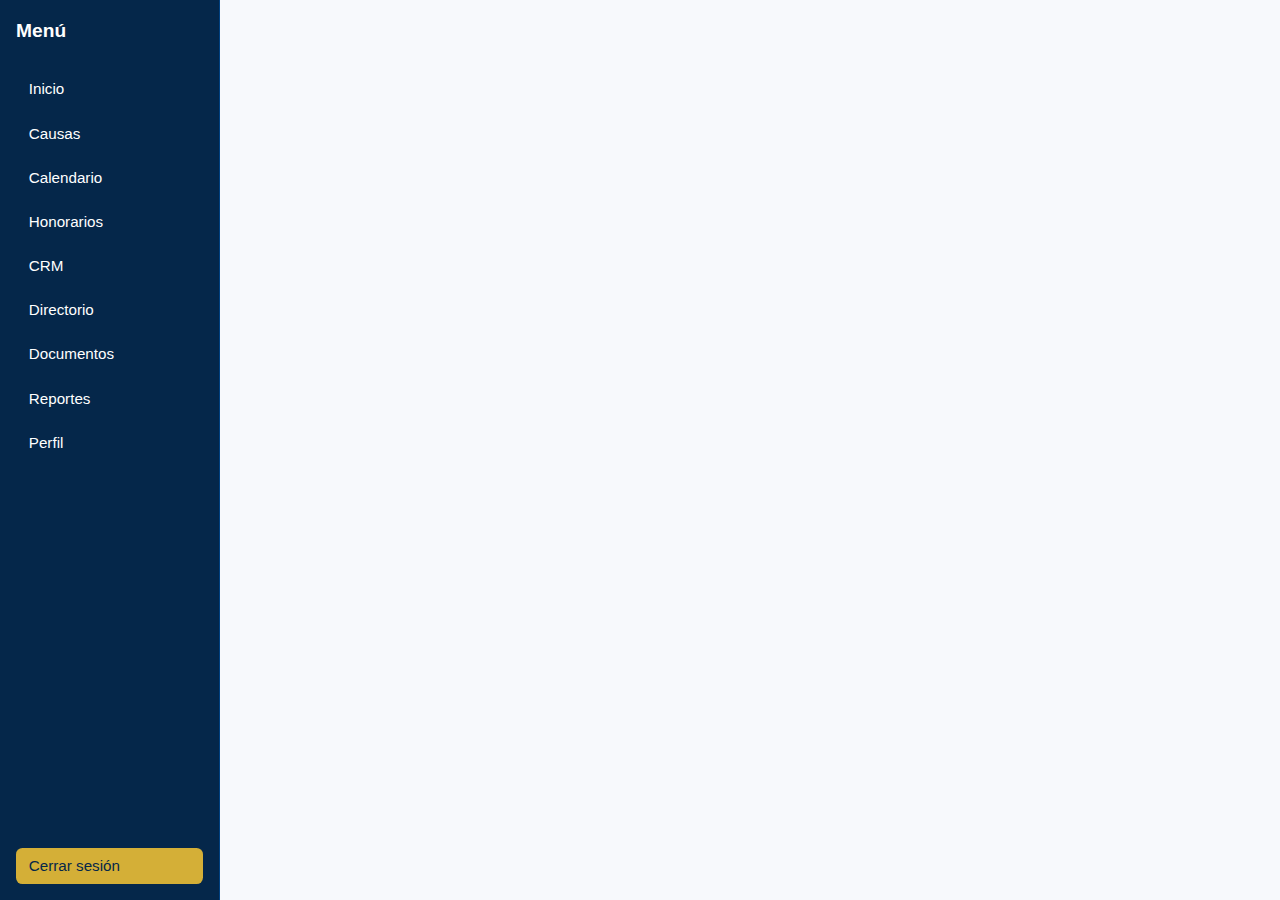
<file: dashboard.html>
<!DOCTYPE html>
<html lang="es">
<head>
    <meta charset="UTF-8" />
    <meta name="viewport" content="width=device-width, initial-scale=1.0" />
    <title>Panel — Web GL CBC</title>
    <link rel="stylesheet" href="style.css" />
</head>
<body>
    <div class="dashboard">
        <!-- Barra lateral -->
        <aside class="sidebar">
            <h3>Menú</h3>
            <button id="nav-home" onclick="switchModule('home')">Inicio</button>
            <button id="nav-cases" onclick="switchModule('cases')">Causas</button>
            <button id="nav-calendar" onclick="switchModule('calendar')">Calendario</button>
            <button id="nav-billing" onclick="switchModule('billing')">Honorarios</button>
            <button id="nav-crm" onclick="switchModule('crm')">CRM</button>
            <button id="nav-directory" onclick="switchModule('directory')">Directorio</button>
            <button id="nav-documents" onclick="switchModule('documents')">Documentos</button>
            <button id="nav-clients" onclick="switchModule('clients')" style="display:none">Clientes</button>
            <button id="nav-reports" onclick="switchModule('reports')">Reportes</button>
            <button id="nav-profile" onclick="switchModule('profile')">Perfil</button>

            <!-- Elementos adicionales, visibles según rol -->
            <button id="nav-authorizations" onclick="switchModule('authorizations')" style="display:none">Autorizaciones</button>
            <button id="nav-bitacora" onclick="switchModule('bitacora')" style="display:none">Bitácora</button>
            <button id="nav-notifications" onclick="switchModule('notifications')" style="display:none">Notificaciones</button>
            <button id="nav-chat" onclick="switchModule('chat')" style="display:none">Chat</button>
            <button id="nav-officeBooking" onclick="switchModule('officeBooking')" style="display:none">Agendar oficina</button>
            <button id="nav-meetings" onclick="switchModule('meetings')" style="display:none">Reuniones</button>
            <button id="nav-financials" onclick="switchModule('financials')" style="display:none">Finanzas</button>
            <button id="nav-accountRequests" onclick="switchModule('accountRequests')" style="display:none">Solicitudes cuentas</button>
            <button id="nav-userManagement" onclick="switchModule('userManagement')" style="display:none">Usuarios</button>
            <button id="nav-settings" onclick="switchModule('settings')" style="display:none">Configuraciones</button>

            <!-- Nueva sección de ingresos personales -->
            <button id="nav-earnings" onclick="switchModule('earnings')" style="display:none">Mis ingresos</button>

            <!-- Botón de cerrar sesión al final de la barra lateral -->
            <button id="nav-logout" onclick="logout()" class="logout-btn">Cerrar sesión</button>
        </aside>
        <!-- Contenido principal -->
        <main class="main-content">
            <!-- Módulo de resumen (vista para abogados) -->
            <section id="home" class="module">
                <h2>Resumen operativo</h2>
                <div class="cards-row">
                    <div class="card">
                        <h3>Total causas</h3>
                        <p id="sumCases">0</p>
                    </div>
                    <div class="card">
                        <h3>Tareas críticas (≤3d / vencidas)</h3>
                        <p id="sumCriticalTasks">0</p>
                    </div>
                    <div class="card">
                        <h3>Próximas a expirar (≤7d)</h3>
                        <p id="sumNearExpTasks">0</p>
                    </div>
                </div>
                <h3>Causas sin movimientos (&gt;7 días)</h3>
                <div id="staleCases"></div>
                <h3>Causas no revisadas (&gt;2 días)</h3>
                <div id="notReviewedCases"></div>
                <h3>Recordatorios</h3>
                <div id="reminders"></div>
                <h3>Tareas críticas</h3>
                <div id="criticalTasks"></div>
                <h3>Tareas próximas a expirar</h3>
                <div id="nearExpiryTasks"></div>
            </section>

            <!-- Módulo de resumen para clientes -->
            <section id="clientHome" class="module" style="display:none">
                <h2>Mi Portal</h2>
                <div class="cards-row">
                    <div class="card">
                        <h3>Mis causas</h3>
                        <p id="cliCasesCount">0</p>
                    </div>
                    <div class="card">
                        <h3>Próximos pasos</h3>
                        <p id="cliNextSteps">0</p>
                    </div>
                    <div class="card">
                        <h3>Documentos visibles</h3>
                        <p id="cliDocsCount">0</p>
                    </div>
                </div>
                <h3>Mis causas</h3>
                <div id="cliCases"></div>
                <h3>Próximos pasos</h3>
                <div id="cliNextTasks"></div>
                <h3>Escritos / Resoluciones</h3>
                <div id="cliResolutions"></div>
                <h3>Documentos visibles</h3>
                <div id="cliDocuments"></div>
            </section>
            <!-- Módulo de causas -->
            <section id="cases" class="module">
                <h2>Mis causas</h2>
                <!-- Botón para mostrar formulario de nueva causa -->
                <!-- Se agrega onclick para asegurar que se ejecute el toggle, además del listener en JS -->
                <button id="showAddCaseBtn" class="btn btn-primary" style="margin-bottom:1rem;" onclick="toggleAddCaseForm()">Agregar causa</button>
                <div id="casesList">
                    <!-- Lista de causas -->
                </div>
                <div id="addCaseContainer" style="display:none; margin-top:1rem;">
                    <h3>Agregar nueva causa</h3>
                    <form id="addCaseForm">
                        <div class="form-group">
                            <label for="caseName">Nombre de la causa</label>
                            <input type="text" id="caseName" required />
                        </div>
                        <div class="form-group">
                            <label for="caseClient">Cliente</label>
                            <select id="caseClient" required></select>
                        </div>
                        <div class="form-group">
                            <label for="caseNumber">Número de expediente</label>
                            <input type="text" id="caseNumber" />
                        </div>
                        <div class="form-group">
                            <label for="caseCategory">Categoría</label>
                            <select id="caseCategory">
                            <option value="civil">Civil</option>
                            <option value="penal">Penal</option>
                            <option value="laboral">Laboral</option>
                            <option value="otro">Otro</option>
                        </select>
                    </div>
                    <div class="form-group">
                        <label for="caseState">Estado</label>
                        <select id="caseState">
                            <option value="iniciado">Iniciado</option>
                            <option value="en_proceso">En proceso</option>
                            <option value="finalizado">Finalizado</option>
                        </select>
                    </div>
                    <div class="form-group">
                        <label for="caseTags">Etiquetas</label>
                        <input type="text" id="caseTags" placeholder="Separadas por coma" />
                    </div>
                    <div class="form-group">
                        <label for="caseDescription">Descripción</label>
                        <textarea id="caseDescription" rows="3" required></textarea>
                    </div>
                    <button type="submit" class="btn btn-primary">Crear causa</button>
                    </form>
                </div> <!-- cierre addCaseContainer -->
            </section>
            <!-- Detalles de una causa específica -->
            <section id="caseDetails" class="module">
                <button class="btn" onclick="backToCases()">&larr; Volver a causas</button>
                <h2 id="caseTitle">Detalles de la causa</h2>
                <!-- Información adicional de la causa -->
                <p id="caseDescriptionText"></p>
                <div id="caseInfo"></div>
                <h3>Tareas</h3>
                <div id="tasksList"></div>
                <form id="addTaskForm">
                    <div class="form-group">
                        <label for="taskName">Nombre de la tarea</label>
                        <input type="text" id="taskName" required />
                    </div>
                    <div class="form-group">
                        <label for="taskDue">Fecha de vencimiento</label>
                        <input type="date" id="taskDue" required />
                    </div>
                    <div class="form-group">
                        <label for="taskAssignee">Asignado a</label>
                        <select id="taskAssignee" required></select>
                    </div>
                    <div class="form-group">
                        <label><input type="checkbox" id="taskVisible" /> Visible para cliente</label>
                    </div>
                    <button type="submit" class="btn btn-primary">Agregar tarea</button>
                </form>
                <h3>Documentos</h3>
                <button id="showAddDocumentBtn" class="btn btn-primary" style="margin-bottom:0.5rem;" onclick="toggleAddDocumentForm()">Agregar documento</button>
                <div id="documentsList"></div>
                <div id="addDocumentContainer" style="display:none; margin-top:1rem;">
                    <form id="addDocumentForm">
                        <div class="form-group">
                            <label for="docTitle">Título del documento</label>
                            <input type="text" id="docTitle" required />
                        </div>
                        <div class="form-group">
                            <label for="docDescription">Descripción</label>
                            <input type="text" id="docDescription" required />
                        </div>
                        <div class="form-group">
                            <label for="docFile">Archivo</label>
                            <input type="file" id="docFile" />
                        </div>
                        <div class="form-group">
                            <label><input type="checkbox" id="docVisible" /> Visible para cliente</label>
                        </div>
                        <button type="submit" class="btn btn-primary">Guardar documento</button>
                    </form>
                </div>

                <!-- Sección de actuaciones -->
                <h3>Actuaciones</h3>
                <!-- Botón para mostrar formulario de nueva actuación -->
                <button id="showAddActBtn" class="btn btn-primary" style="margin-bottom:0.5rem;">Agregar actuación</button>
                <div id="actsList"></div>
                <div id="addActContainer" style="display:none; margin-top:1rem;">
                    <form id="addActForm">
                        <div class="form-group">
                            <label for="actTitle">Título</label>
                            <input type="text" id="actTitle" required />
                        </div>
                        <div class="form-group">
                            <label for="actDate">Fecha</label>
                            <input type="date" id="actDate" required />
                        </div>
                        <div class="form-group">
                            <label for="actDesc">Descripción</label>
                            <textarea id="actDesc" rows="2"></textarea>
                        </div>
                        <div class="form-group">
                            <label for="actFile">Archivo</label>
                            <input type="file" id="actFile" />
                        </div>
                        <div class="form-group">
                            <label><input type="checkbox" id="actVisible" /> Visible para cliente</label>
                        </div>
                        <button type="submit" class="btn btn-primary">Guardar actuación</button>
                    </form>
                </div>

                <!-- Sección de vinculaciones -->
                <h3>Vinculaciones</h3>
                <button id="showAddLinkBtn" class="btn btn-primary" style="margin-bottom:0.5rem;">Agregar vinculación</button>
                <div id="linkedContactsList"></div>
                <div id="addLinkContainer" style="display:none; margin-top:1rem;">
                    <form id="addLinkForm">
                        <div class="form-group">
                            <label for="linkContact">Contacto</label>
                            <select id="linkContact"></select>
                        </div>
                        <button type="submit" class="btn btn-primary">Agregar contacto</button>
                    </form>
                </div>

                <!-- Sección de alertas -->
                <h3>Alertas</h3>
                <button id="showAddAlertBtn" class="btn btn-primary" style="margin-bottom:0.5rem;">Agregar alerta</button>
                <div id="alertsList"></div>
                <div id="addAlertContainer" style="display:none; margin-top:1rem;">
                    <form id="addAlertForm">
                        <div class="form-group">
                            <label for="alertTitle">Título</label>
                            <input type="text" id="alertTitle" required />
                        </div>
                        <div class="form-group">
                            <label for="alertDate">Fecha y hora</label>
                            <input type="datetime-local" id="alertDate" required />
                        </div>
                        <div class="form-group">
                            <label for="alertDesc">Descripción</label>
                            <textarea id="alertDesc" rows="2"></textarea>
                        </div>
                        <div class="form-group">
                            <label><input type="checkbox" id="alertVisible" /> Visible para cliente</label>
                        </div>
                        <button type="submit" class="btn btn-primary">Guardar alerta</button>
                    </form>
                </div>

                <!-- Sección de resoluciones judiciales -->
                <h3>Resoluciones judiciales</h3>
                <form id="addResolutionForm">
                    <div class="form-group">
                        <label for="resTitle">Título</label>
                        <input type="text" id="resTitle" required />
                    </div>
                    <div class="form-group">
                        <label for="resDate">Fecha</label>
                        <input type="date" id="resDate" />
                    </div>
                    <div class="form-group">
                        <label for="resFile">Archivo</label>
                        <input type="file" id="resFile" />
                    </div>
                    <div class="form-group">
                        <label for="resDesc">Descripción</label>
                        <textarea id="resDesc" rows="2"></textarea>
                    </div>
                    <div class="form-group">
                        <label><input type="checkbox" id="resVisible" /> Visible para cliente</label>
                    </div>
                    <button type="submit" class="btn btn-primary">Agregar resolución</button>
                </form>
                <table class="table">
                    <thead>
                        <tr><th>Título</th><th>Fecha</th><th>Visible cliente</th><th>Archivo</th></tr>
                    </thead>
                    <tbody id="resolutionsBody"></tbody>
                </table>
                <button class="btn secondary" onclick="markReviewedFromCase()">Marcar revisada (¿hubo novedad?)</button>

                <!-- Sección de honorarios -->
                <h3>Honorarios</h3>
                <div id="honorariosList"></div>
                <form id="addHonorarioForm">
                    <div class="form-group">
                        <label for="honDetail">Detalle</label>
                        <input type="text" id="honDetail" required />
                    </div>
                    <div class="form-group">
                        <label for="honDate">Fecha</label>
                        <input type="date" id="honDate" />
                    </div>
                    <div class="form-group">
                        <label for="honAmount">Monto</label>
                        <input type="number" id="honAmount" step="0.01" min="0" required />
                    </div>
                    <div class="form-group">
                        <label for="honCurrency">Moneda</label>
                        <select id="honCurrency">
                            <option value="CLP">CLP</option>
                            <option value="UF">UF</option>
                        </select>
                    </div>
                    <div class="form-group">
                        <label><input type="checkbox" id="honIncludeIVA" /> Incluir IVA (19%)</label>
                    </div>
                    <button type="submit" class="btn btn-primary">Agregar honorario</button>
                </form>

                <h3>Horas y gastos</h3>
                <div id="timeEntriesList"></div>
                <div id="expensesList"></div>
                <form id="addTimeEntryForm">
                    <div class="form-group">
                        <label for="timeHours">Horas</label>
                        <input type="number" id="timeHours" step="0.1" min="0" required />
                    </div>
                    <div class="form-group">
                        <label for="timeDesc">Descripción</label>
                        <input type="text" id="timeDesc" required />
                    </div>
                    <button type="submit" class="btn btn-primary">Agregar tiempo</button>
                </form>
                <form id="addExpenseForm">
                    <div class="form-group">
                        <label for="expenseAmount">Monto</label>
                        <input type="number" id="expenseAmount" step="0.1" min="0" required />
                    </div>
                    <div class="form-group">
                        <label for="expenseCurrency">Moneda</label>
                        <select id="expenseCurrency">
                            <option value="CLP">CLP</option>
                            <option value="UF">UF</option>
                        </select>
                    </div>
                    <div class="form-group">
                        <label for="expenseDesc">Descripción</label>
                        <input type="text" id="expenseDesc" required />
                    </div>
                    <button type="submit" class="btn btn-primary">Agregar gasto</button>
                </form>

                <!-- Participantes de la causa -->
                <h3>Participantes y distribución de honorarios</h3>
                <div id="participantsList"></div>
                <form id="addParticipantForm" style="margin-top:1rem;">
                    <div class="form-group">
                        <label for="participantUser">Usuario</label>
                        <select id="participantUser"></select>
                    </div>
                    <div class="form-group">
                        <label for="participantShareType">Tipo de participación</label>
                        <select id="participantShareType">
                            <option value="percentage">Porcentaje</option>
                            <option value="fixed">Monto fijo</option>
                        </select>
                    </div>
                    <div class="form-group">
                        <label for="participantShareValue">Valor</label>
                        <input type="number" id="participantShareValue" step="0.1" min="0" required />
                    </div>
                    <div class="form-group" id="participantCurrencyGroup" style="display:none;">
                        <label for="participantCurrency">Moneda</label>
                        <select id="participantCurrency">
                            <option value="CLP">CLP</option>
                            <option value="UF">UF</option>
                        </select>
                    </div>
                    <button type="submit" class="btn btn-primary">Agregar participante</button>
                </form>

                <!-- Gestiones pagadas -->
                <h3>Gestiones pagadas</h3>
                <div id="gestionesList"></div>
                <form id="addGestionForm" style="margin-top:1rem;">
                    <div class="form-group">
                        <label for="gestionUser">Asignado a</label>
                        <select id="gestionUser"></select>
                    </div>
                    <div class="form-group">
                        <label for="gestionDesc">Descripción</label>
                        <input type="text" id="gestionDesc" required />
                    </div>
                    <div class="form-group">
                        <label for="gestionAmount">Monto</label>
                        <input type="number" id="gestionAmount" step="0.1" min="0" required />
                    </div>
                    <div class="form-group">
                        <label for="gestionCurrency">Moneda</label>
                        <select id="gestionCurrency">
                            <option value="CLP">CLP</option>
                            <option value="UF">UF</option>
                        </select>
                    </div>
                    <button type="submit" class="btn btn-primary">Agregar gestión</button>
                </form>

                <!-- Chat de la causa -->
                <h3>Chat de la causa</h3>
                <div id="caseChatMessages" style="border:1px solid var(--color-secondary); padding:0.5rem; max-height:300px; overflow-y:auto;"></div>
                <form id="caseChatForm" style="margin-top:0.5rem;">
                    <input type="text" id="caseChatInput" placeholder="Escribe un mensaje..." style="width:80%; padding:0.5rem;" />
                    <button type="submit" class="btn btn-primary" style="width:18%; margin-left:2%;">Enviar</button>
                </form>
            </section>
            <!-- Calendario / tareas próximas -->
            <section id="calendar" class="module">
                <h2>Calendario</h2>
                <!-- Botón para agregar un nuevo evento o recordatorio -->
                <button id="addEventBtn" class="btn btn-primary" style="margin-bottom:1rem;" onclick="toggleAddEventForm()">Agregar evento</button>
                <!-- Formulario de evento oculto -->
                <div id="addEventContainer" style="display:none; margin-bottom:1rem;">
                    <h3>Nuevo evento</h3>
                    <form id="addEventForm">
                        <div class="form-group">
                            <label for="eventTitle">Título</label>
                            <input type="text" id="eventTitle" required />
                        </div>
                        <div class="form-group">
                            <label for="eventStart">Inicio</label>
                            <input type="datetime-local" id="eventStart" required />
                        </div>
                        <div class="form-group">
                            <label for="eventEnd">Fin</label>
                            <input type="datetime-local" id="eventEnd" required />
                        </div>
                        <div class="form-group">
                            <label for="eventCase">Causa (opcional)</label>
                            <select id="eventCase">
                                <option value="">Sin causa</option>
                            </select>
                        </div>
                        <div class="form-group">
                            <label for="eventVisibility">Visibilidad</label>
                            <select id="eventVisibility">
                                <option value="public">Todos los socios</option>
                                <option value="private">Privado</option>
                                <option value="custom">Personalizado</option>
                            </select>
                        </div>
                        <div class="form-group" id="eventParticipantsContainer" style="display:none;">
                            <label for="eventParticipants">Selecciona participantes</label>
                            <select id="eventParticipants" multiple></select>
                        </div>
                        <button type="submit" class="btn btn-primary">Guardar evento</button>
                    </form>
                </div>
                <!-- Vista mensual del calendario -->
                <div id="calendarMonth" class="calendar-month"></div>
                <!-- Lista de tareas para esta semana -->
                <h3>Tareas de la semana</h3>
                <div id="calendarWeekTasks"></div>
                <!-- Lista de tareas próximas -->
                <h3>Próximas tareas</h3>
                <div id="calendarUpcomingTasks"></div>
            </section>
            <!-- Facturación y honorarios -->
            <section id="billing" class="module">
                <h2 id="billingHeading">Honorarios y Facturación</h2>
                <div id="billingSummary"></div>
            </section>
            <!-- CRM -->
            <section id="crm" class="module">
                <h2>Clientes</h2>
                <div id="clientsList"></div>
            </section>
            <!-- Perfil -->
            <section id="profile" class="module">
                <h2>Mi perfil</h2>
                <div id="profileInfo"></div>
                <h3>Actualizar datos</h3>
                <form id="editProfileForm">
                    <div class="form-group">
                        <label for="profileEmail">Correo</label>
                        <input type="email" id="profileEmail" />
                    </div>
                    <div class="form-group">
                        <label for="profilePhone">Teléfono</label>
                        <input type="text" id="profilePhone" />
                    </div>
                    <div class="form-group">
                        <label for="profileAddress">Dirección</label>
                        <input type="text" id="profileAddress" />
                    </div>
                    <div class="form-group">
                        <label for="profilePhoto">Foto</label>
                        <input type="file" id="profilePhoto" accept="image/*" />
                    </div>
                    <button type="submit" class="btn btn-primary">Guardar cambios</button>
                </form>
                <h3>Actualizar contraseña</h3>
                <form id="changePasswordForm">
                    <div class="form-group">
                        <label for="currentPassword">Contraseña actual</label>
                        <input type="password" id="currentPassword" required />
                    </div>
                    <div class="form-group">
                        <label for="newPassword">Nueva contraseña</label>
                        <input type="password" id="newPassword" required />
                    </div>
                    <button type="submit" class="btn btn-primary">Actualizar</button>
                </form>
            </section>

            <!-- Directorio -->
            <section id="directory" class="module">
                <h2>Directorio</h2>
                <!-- Botón para mostrar el formulario de nuevo contacto -->
                <button id="showAddDirectoryBtn" class="btn btn-primary" style="margin-bottom:1rem;" onclick="toggleAddDirectoryForm()">Agregar contacto</button>
                <!-- Lista de contactos existentes -->
                <div id="directoryList"></div>
                <!-- Detalles del contacto seleccionado -->
                <div id="directoryDetail" style="display:none;"></div>
                <!-- Contenedor del formulario para agregar/modificar contacto -->
                <div id="addDirectoryContainer" style="display:none; margin-top:1rem;">
                    <h3 id="directoryFormTitle">Nuevo contacto</h3>
                    <form id="addDirectoryForm">
                        <input type="hidden" id="dirId" />
                        <div class="form-group">
                            <label for="dirType">Tipo</label>
                            <select id="dirType">
                                <option value="person">Persona</option>
                                <option value="organization">Organización</option>
                            </select>
                        </div>
                        <div class="form-group">
                            <label for="dirName">Nombre</label>
                            <input type="text" id="dirName" required />
                        </div>
                        <div class="form-group">
                            <label for="dirSurname">Apellido</label>
                            <input type="text" id="dirSurname" />
                        </div>
                        <div class="form-group">
                            <label for="dirState">Estado</label>
                            <input type="text" id="dirState" />
                        </div>
                        <div class="form-group">
                            <label for="dirAddress">Dirección</label>
                            <input type="text" id="dirAddress" />
                        </div>
                        <div class="form-group">
                            <label for="dirPhone">Teléfono</label>
                            <input type="text" id="dirPhone" />
                        </div>
                        <div class="form-group">
                            <label for="dirRoute">Ruta</label>
                            <input type="text" id="dirRoute" />
                        </div>
                        <div class="form-group">
                            <label for="dirTags">Etiquetas</label>
                            <input type="text" id="dirTags" placeholder="Separadas por coma" />
                        </div>
                        <button type="submit" class="btn btn-primary">Guardar contacto</button>
                    </form>
                </div>
            </section>

            <!-- Clientes -->
            <section id="clients" class="module">
                <h2>Clientes</h2>
                <!-- Botón para mostrar formulario de nuevo cliente -->
                <button id="showAddClientBtn" class="btn btn-primary" style="margin-bottom:1rem;" onclick="toggleAddClientForm()">Agregar cliente</button>
                <!-- Lista de clientes -->
                <div id="clientList"></div>
                <!-- Formulario de nuevo cliente oculto -->
                <div id="addClientContainer" style="display:none; margin-top:1rem;">
                    <h3 id="clientFormTitle">Nuevo cliente</h3>
                    <form id="addClientForm">
                        <div class="form-group">
                            <label for="clientName">Nombre</label>
                            <input type="text" id="clientName" required />
                        </div>
                        <div class="form-group">
                            <label for="clientEmail">Email</label>
                            <input type="email" id="clientEmail" required />
                        </div>
                        <div class="form-group">
                            <label for="clientPhone">Teléfono</label>
                            <input type="text" id="clientPhone" />
                        </div>
                        <div class="form-group">
                            <label for="clientAddress">Dirección</label>
                            <input type="text" id="clientAddress" />
                        </div>
                        <button type="submit" class="btn btn-primary">Guardar cliente</button>
                    </form>
                </div>
            </section>

            <!-- Documentos -->
            <section id="documents" class="module">
                <h2>Documentos</h2>
                <div id="globalDocumentsList"></div>
                <!-- Botón para mostrar el formulario de carga -->
                <button id="showAddGlobalDocBtn" class="btn btn-primary" style="margin-top:1rem;" onclick="toggleAddGlobalDocForm()">Subir documento</button>
                <!-- Contenedor del formulario de documento -->
                <div id="addGlobalDocContainer" style="display:none; margin-top:1rem;">
                    <h3>Nuevo documento</h3>
                    <form id="addGlobalDocumentForm">
                        <div class="form-group">
                            <label for="globalDocTitle">Título</label>
                            <input type="text" id="globalDocTitle" required />
                        </div>
                        <div class="form-group">
                            <label for="globalDocDescription">Descripción</label>
                            <input type="text" id="globalDocDescription" required />
                        </div>
                        <div class="form-group">
                            <label for="globalDocCase">Expediente</label>
                            <select id="globalDocCase"></select>
                        </div>
                        <div class="form-group">
                            <label for="globalDocContact">Asociar a persona</label>
                            <select id="globalDocContact"></select>
                        </div>
                        <div class="form-group">
                            <label for="globalDocFile">Archivo</label>
                            <input type="file" id="globalDocFile" />
                        </div>
                        <button type="submit" class="btn btn-primary">Subir documento</button>
                    </form>
                </div>
            </section>

            <!-- Reportes -->
            <section id="reports" class="module">
                <h2>Estadísticas y Reportes</h2>
                <div id="reportContent"></div>
            </section>

            <!-- Autorizaciones -->
            <section id="authorizations" class="module">
                <h2>Autorizaciones pendientes</h2>
                <div id="authList"></div>
            </section>

            <!-- Bitácora -->
            <section id="bitacora" class="module">
                <h2>Bitácora de casos</h2>
                <div id="bitacoraCases"></div>
                <div id="bitacoraEntries"></div>
            </section>

            <!-- Agendamiento de oficinas -->
            <section id="officeBooking" class="module">
                <h2>Agendamiento de oficinas</h2>
                <div id="officeList"></div>
                <div id="officeSchedule" style="margin-top:1rem;"></div>
                <!-- Botón para mostrar el formulario de reserva -->
                <button id="showBookingFormBtn" class="btn btn-primary" style="margin-top:1rem;">Agregar reserva</button>
                <!-- Formulario de reserva oculto por defecto -->
                <div id="bookingFormContainer" style="display:none; margin-top:1rem;">
                    <h3>Reservar oficina</h3>
                    <form id="bookOfficeForm">
                        <div class="form-group">
                            <label for="bookingOffice">Oficina</label>
                            <select id="bookingOffice"></select>
                        </div>
                        <div class="form-group">
                            <label for="bookingDate">Fecha</label>
                            <input type="date" id="bookingDate" required />
                        </div>
                        <div class="form-group">
                            <label for="bookingStart">Hora inicio</label>
                            <input type="time" id="bookingStart" required />
                        </div>
                        <div class="form-group">
                            <label for="bookingEnd">Hora fin</label>
                            <input type="time" id="bookingEnd" required />
                        </div>
                        <div class="form-group">
                            <label for="bookingReason">Motivo</label>
                            <input type="text" id="bookingReason" required />
                        </div>
                        <div class="form-group">
                            <label for="bookingVisibility">Visibilidad</label>
                            <select id="bookingVisibility">
                                <option value="public">Todos los socios</option>
                                <option value="private">Privado</option>
                                <option value="custom">Personalizado</option>
                            </select>
                        </div>
                        <div class="form-group" id="bookingParticipantsContainer" style="display:none;">
                            <label for="bookingParticipants">Selecciona participantes</label>
                            <select id="bookingParticipants" multiple></select>
                        </div>
                        <button type="submit" class="btn btn-primary">Reservar</button>
                    </form>
                </div>
            </section>

            <!-- Reuniones -->
            <section id="meetings" class="module">
                <h2>Reuniones</h2>
                <div id="meetingsList"></div>
                <div id="meetingRequestsList"></div>
                <hr />
                <h3 id="meetingFormTitle">Programar reunión</h3>
                <form id="meetingForm">
                    <div class="form-group">
                        <label for="meetingType">Tipo de reunión</label>
                        <select id="meetingType">
                            <!-- Se cambió la primera opción para indicar claramente que no está asociada a ninguna causa -->
                            <option value="general">Sin causa (abierta)</option>
                            <option value="grupo">Grupo interno</option>
                            <option value="case">Asociada a causa</option>
                        </select>
                    </div>
                    <div class="form-group" id="meetingCaseGroup" style="display:none;">
                        <label for="meetingCase">Causa</label>
                        <select id="meetingCase"></select>
                    </div>
                    <div class="form-group">
                        <label for="meetingTitle">Título</label>
                        <input type="text" id="meetingTitle" required />
                    </div>
                    <div class="form-group">
                        <label for="meetingDescription">Descripción</label>
                        <textarea id="meetingDescription" rows="2"></textarea>
                    </div>
                    <div class="form-group">
                        <label for="meetingDate">Fecha</label>
                        <input type="date" id="meetingDate" required />
                    </div>
                    <div class="form-group">
                        <label for="meetingTime">Hora</label>
                        <input type="time" id="meetingTime" required />
                    </div>
                    <div class="form-group">
                        <label for="meetingParticipants">Invitados</label>
                        <select id="meetingParticipants" multiple></select>
                    </div>
                    <button type="submit" class="btn btn-primary">Guardar reunión</button>
                </form>
            </section>

            <!-- Finanzas -->
            <section id="financials" class="module">
                <h2>Finanzas</h2>
                <div id="financeSummary"></div>
                <h3>Ingresos y gastos de la sociedad</h3>
                <div id="financialRecordsTable"></div>
                <hr />
                <h3>Registrar ingreso</h3>
                <form id="incomeForm">
                    <div class="form-group">
                        <label for="incomeAmount">Monto</label>
                        <input type="number" id="incomeAmount" step="0.01" min="0" required />
                    </div>
                    <div class="form-group">
                        <label for="incomeDesc">Descripción</label>
                        <input type="text" id="incomeDesc" required />
                    </div>
                    <button type="submit" class="btn btn-primary">Agregar ingreso</button>
                </form>
                <h3>Registrar gasto</h3>
                <form id="societyExpenseForm">
                    <div class="form-group">
                        <label for="societyExpenseAmount">Monto</label>
                        <input type="number" id="societyExpenseAmount" step="0.01" min="0" required />
                    </div>
                    <div class="form-group">
                        <label for="societyExpenseDesc">Descripción</label>
                        <input type="text" id="societyExpenseDesc" required />
                    </div>
                    <button type="submit" class="btn btn-primary">Agregar gasto</button>
                </form>
            </section>

            <!-- Solicitudes de cuentas (Admin) -->
            <section id="accountRequests" class="module">
                <h2>Solicitudes de creación de cuentas</h2>
                <div id="accountRequestsList"></div>
            </section>

            <!-- Gestión de usuarios (Admin) -->
            <section id="userManagement" class="module">
                <h2>Gestión de usuarios</h2>
                <div id="userList"></div>
            </section>

            <!-- Configuraciones (Admin) -->
            <section id="settings" class="module">
                <h2>Configuraciones</h2>
                <div id="settingsContent"></div>
            </section>

            <!-- Mis ingresos (para roles no clientes) -->
            <section id="earnings" class="module">
                <h2>Mis ingresos</h2>
                <div id="earningsContent"></div>
            </section>

            <!-- Notificaciones -->
            <section id="notifications" class="module">
                <h2>Notificaciones</h2>
                <div id="notificationsList"></div>
            </section>

            <!-- Chat entre socios -->
            <section id="chat" class="module">
                <h2>Chat</h2>
                <div class="chat-container">
                    <div class="chat-users" id="chatUsers">
                        <!-- Lista de socios para chatear -->
                    </div>
                    <div class="chat-conversation">
                        <div id="chatMessages"></div>
                        <form id="partnerChatForm" style="margin-top:1rem;">
                            <input type="text" id="partnerChatInput" placeholder="Escribe un mensaje..." style="width:80%; padding:0.5rem;" />
                            <button type="submit" class="btn btn-primary" style="width:18%; margin-left:2%;">Enviar</button>
                        </form>
                    </div>
                </div>
            </section>
        </main>
    </div>
    <script src="app.js"></script>
    <script>
        // Requiere que el usuario esté autenticado
        requireAuth();
        // Inicializa el panel
        initDashboard();
    </script>
</body>
</html>
</file>
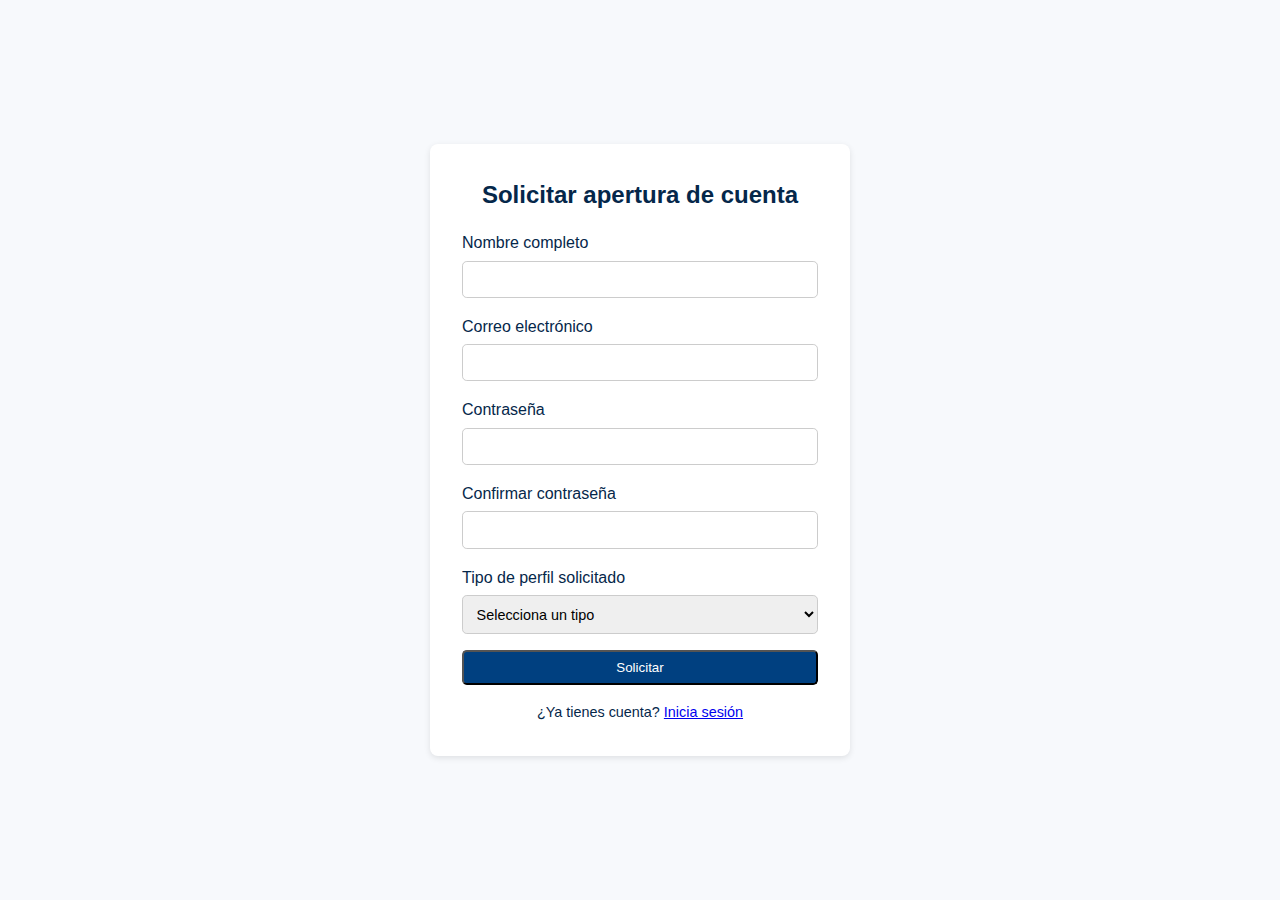
<file: register.html>
<!DOCTYPE html>
<html lang="es">
<head>
    <meta charset="UTF-8" />
    <meta name="viewport" content="width=device-width, initial-scale=1.0" />
    <title>Registro — Web GL CBC</title>
    <link rel="stylesheet" href="style.css" />
</head>
<body>
    <div class="auth-wrapper">
        <div class="auth-card">
            <h2>Solicitar apertura de cuenta</h2>
            <form id="registerForm">
                <label for="regName">Nombre completo</label>
                <input type="text" id="regName" required />
                <label for="regEmail">Correo electrónico</label>
                <input type="email" id="regEmail" required />
                <label for="regPassword">Contraseña</label>
                <input type="password" id="regPassword" required />
                <label for="regConfirm">Confirmar contraseña</label>
                <input type="password" id="regConfirm" required />
                <label for="regRole">Tipo de perfil solicitado</label>
                <select id="regRole" required>
                    <option value="">Selecciona un tipo</option>
                    <option value="socio_fundador">Socio fundador</option>
                    <option value="socio_mayorista">Socio mayorista</option>
                    <option value="socio">Socio</option>
                    <option value="asociado">Asociado</option>
                    <option value="abogado_asociado">Abogado asociado</option>
                    <option value="cliente">Cliente</option>
                </select>
                <button type="submit" class="btn btn-primary">Solicitar</button>
            </form>
            <p style="margin-top: 1rem; text-align: center; font-size: 0.9rem;">
                ¿Ya tienes cuenta? <a href="login.html">Inicia sesión</a>
            </p>
        </div>
    </div>
    <script src="app.js"></script>
    <script>
        document.getElementById('registerForm').addEventListener('submit', function (e) {
            e.preventDefault();
            requestAccount();
        });
    </script>
</body>
</html>
</file>
<file: style.css>
/*
 * Estilos generales para Web GL CBC
 * Este archivo define una paleta de colores, tipografía y estilos reutilizables
 */

/* Variables de colores */
:root {
    /* Paleta renovada para aspecto profesional y moderno */
    --color-primary: #004080; /* azul corporativo más claro */
    --color-secondary: #f7f9fc; /* gris muy claro para fondos suaves */
    --color-accent: #d4af37; /* dorado elegante más luminoso */
    --color-dark: #05274a; /* azul oscuro atenuado para contrastar sin ser muy pesado */
    --color-light: #ffffff;
    --color-muted: #7a8fa1; /* tonos gris-azulados para textos secundarios */
}

* {
    margin: 0;
    padding: 0;
    box-sizing: border-box;
    font-family: "Inter", Arial, sans-serif;
}

body {
    background-color: var(--color-light);
    color: var(--color-dark);
    line-height: 1.6;
}

/* Contenedor global */
.container {
    max-width: 1200px;
    margin: 0 auto;
    padding: 0 1rem;
}

/* Encabezado */
.header {
    background: var(--color-dark);
    padding: 1rem 0;
    color: var(--color-light);
    position: sticky;
    top: 0;
    z-index: 100;
}

.logo {
    font-size: 1.5rem;
    font-weight: 700;
    display: inline-block;
    margin-right: 1rem;
}

.nav {
    display: flex;
    align-items: center;
    gap: 1rem;
}

.nav a {
    color: var(--color-light);
    text-decoration: none;
    font-size: 0.9rem;
}

.nav a:hover {
    color: var(--color-accent);
}

.btn {
    display: inline-block;
    padding: 0.5rem 1rem;
    border-radius: 0.3rem;
    text-decoration: none;
    font-weight: 500;
    transition: background-color 0.3s ease;
}

.btn-primary {
    background: var(--color-primary);
    color: var(--color-light);
}

.btn-primary:hover {
    background: #1e39a0;
}

.btn-secondary {
    background: transparent;
    border: 1px solid var(--color-light);
    color: var(--color-light);
}

.btn-secondary:hover {
    background: var(--color-light);
    color: var(--color-dark);
}

/* Hero */
.hero {
    background: url('../24f476a6-368b-43e2-aada-54566bc6e52c.png') center/cover no-repeat;
    color: var(--color-light);
    padding: 6rem 0;
    text-align: center;
    position: relative;
}

.hero::before {
    content: "";
    position: absolute;
    top: 0;
    left: 0;
    width: 100%;
    height: 100%;
    background: rgba(0, 0, 0, 0.6);
    z-index: 0;
}

.hero .container {
    position: relative;
    z-index: 1;
}

.hero h2 {
    font-size: 2.5rem;
    margin-bottom: 1rem;
}

.hero p {
    font-size: 1.2rem;
    margin-bottom: 2rem;
}

.hero .actions a {
    margin: 0 0.5rem;
}

/* Features */
.features {
    background: var(--color-secondary);
    padding: 4rem 0;
}

.features h2 {
    text-align: center;
    margin-bottom: 2rem;
    font-size: 2rem;
}

.features-grid {
    display: grid;
    grid-template-columns: repeat(auto-fit, minmax(220px, 1fr));
    gap: 1.5rem;
}

.feature-card {
    background: var(--color-light);
    border-radius: 0.5rem;
    padding: 1.5rem;
    box-shadow: 0 2px 6px rgba(0, 0, 0, 0.1);
    text-align: center;
    transition: transform 0.2s;
}

.feature-card:hover {
    transform: translateY(-4px);
}

.feature-card .icon {
    font-size: 2rem;
    margin-bottom: 1rem;
}

.feature-card h3 {
    margin-bottom: 0.5rem;
    font-size: 1.2rem;
}

.feature-card p {
    font-size: 0.9rem;
    color: var(--color-muted);
}

/* Pricing */
.pricing {
    padding: 4rem 0;
}

.pricing h2 {
    text-align: center;
    margin-bottom: 2rem;
    font-size: 2rem;
}

.pricing-grid {
    display: grid;
    grid-template-columns: repeat(auto-fit, minmax(280px, 1fr));
    gap: 2rem;
}

.pricing-card {
    background: var(--color-light);
    border-radius: 0.5rem;
    padding: 2rem;
    box-shadow: 0 2px 6px rgba(0, 0, 0, 0.1);
    text-align: center;
    display: flex;
    flex-direction: column;
}

.pricing-card h3 {
    font-size: 1.4rem;
    margin-bottom: 0.5rem;
}

.pricing-card .price {
    font-size: 2rem;
    margin: 1rem 0;
    color: var(--color-primary);
}

.pricing-card ul {
    list-style: none;
    flex-grow: 1;
}

.pricing-card ul li {
    margin: 0.3rem 0;
}

.pricing-card .btn {
    margin-top: 1rem;
}

/* Contact */
.contact {
    background: var(--color-secondary);
    padding: 4rem 0;
}

.contact h2 {
    text-align: center;
    margin-bottom: 1rem;
    font-size: 2rem;
}

.contact p {
    text-align: center;
    margin-bottom: 2rem;
    color: var(--color-muted);
}

/* === Secciones del sitio público === */
.about,
.services,
.contact {
    padding: 3rem 0;
}

.about h2,
.services h2,
.contact h2 {
    margin-bottom: 1rem;
    font-size: 2rem;
    text-align: center;
}

.about p,
.contact p {
    font-size: 1rem;
    line-height: 1.5;
    max-width: 800px;
    margin: 0 auto;
    text-align: center;
}

.services-grid {
    display: grid;
    grid-template-columns: repeat(auto-fit, minmax(250px, 1fr));
    gap: 1.5rem;
    margin-top: 2rem;
}

.service-item {
    background: var(--color-light);
    border-radius: 0.5rem;
    padding: 1.5rem;
    box-shadow: 0 2px 6px rgba(0, 0, 0, 0.1);
    transition: transform 0.2s;
}

.service-item:hover {
    transform: translateY(-4px);
}

.service-item h3 {
    margin-bottom: 0.5rem;
    font-size: 1.2rem;
}

.service-item p {
    font-size: 0.9rem;
    color: var(--color-muted);
}

.footer {
    background: var(--color-dark);
    color: var(--color-light);
    padding: 1rem 0;
    text-align: center;
}

/* === Estilos para el chat en la intranet === */
.chat-container {
    display: flex;
    flex-direction: row;
    gap: 1rem;
}

.chat-users {
    width: 25%;
    border-right: 1px solid var(--color-secondary);
    padding: 0.5rem;
}
.chat-users ul {
    list-style: none;
    padding: 0;
}
.chat-users li {
    margin-bottom: 0.5rem;
}
.chat-users a {
    color: var(--color-primary);
    text-decoration: none;
}
.chat-users a:hover {
    text-decoration: underline;
}
.chat-conversation {
    flex-grow: 1;
    display: flex;
    flex-direction: column;
    border: 1px solid var(--color-secondary);
    border-radius: 0.5rem;
    padding: 1rem;
    background: var(--color-light);
}
.chat-conversation #chatMessages {
    flex-grow: 1;
    overflow-y: auto;
    margin-bottom: 1rem;
    max-height: 300px;
}
.chat-message {
    margin-bottom: 0.5rem;
}
.chat-message small {
    color: var(--color-muted);
    font-size: 0.7rem;
}

.contact-form {
    max-width: 600px;
    margin: 0 auto;
    display: flex;
    flex-direction: column;
    gap: 1rem;
}

.contact-form input,
.contact-form textarea {
    padding: 0.75rem;
    border-radius: 0.3rem;
    border: 1px solid #ccc;
    font-size: 0.9rem;
}

.contact-form button {
    align-self: flex-start;
}

/* Footer */
.footer {
    background: var(--color-dark);
    color: var(--color-light);
    padding: 1rem 0;
    text-align: center;
    font-size: 0.8rem;
}

/* Formularios de autenticación */
.auth-wrapper {
    min-height: 100vh;
    display: flex;
    justify-content: center;
    align-items: center;
    background: var(--color-secondary);
    padding: 2rem;
}

.auth-card {
    background: var(--color-light);
    padding: 2rem;
    border-radius: 0.5rem;
    box-shadow: 0 2px 6px rgba(0, 0, 0, 0.1);
    width: 100%;
    max-width: 420px;
}

.auth-card h2 {
    margin-bottom: 1rem;
    text-align: center;
}

.auth-card label {
    display: block;
    margin-bottom: 0.3rem;
    font-weight: 500;
}

.auth-card input,
.auth-card select {
    width: 100%;
    padding: 0.6rem;
    margin-bottom: 1rem;
    border: 1px solid #ccc;
    border-radius: 0.3rem;
    font-size: 0.9rem;
}

.auth-card button {
    width: 100%;
}

/* Dashboard */
.dashboard {
    display: flex;
    min-height: 100vh;
}

.sidebar {
    width: 220px;
    background: var(--color-dark);
    color: var(--color-light);
    border-right: 1px solid var(--color-primary);
    padding: 1rem;
    display: flex;
    flex-direction: column;
    gap: 0.5rem;
}

.sidebar h3 {
    margin-bottom: 1rem;
    font-size: 1.2rem;
}

.sidebar button {
    background: transparent;
    border: none;
    color: var(--color-light);
    padding: 0.6rem 0.8rem;
    text-align: left;
    border-radius: 0.4rem;
    cursor: pointer;
    font-size: 0.95rem;
    transition: background 0.2s, color 0.2s;
    display: flex;
    align-items: center;
    gap: 0.5rem;
}

.sidebar button:hover,
    .sidebar button.active {
    background: var(--color-primary);
    color: var(--color-light);
}

/* Ajuste de hover para diferenciar botones */
.sidebar button:hover {
    background: rgba(255, 255, 255, 0.1);
    color: var(--color-light);
}

/* Estilo especial para botón de cierre de sesión */
#nav-logout {
    margin-top: auto;
    background: var(--color-accent);
    color: var(--color-dark);
}
#nav-logout:hover {
    background: #bfa227;
}

.main-content {
    flex-grow: 1;
    padding: 2rem;
    overflow-y: auto;
    background: var(--color-secondary);
}

.module {
    display: none;
}

.module.active {
    display: block;
}

.module h2 {
    margin-bottom: 1rem;
    font-size: 1.5rem;
}

/* Tables */
table {
    width: 100%;
    border-collapse: collapse;
    margin-bottom: 1rem;
}

th,
td {
    border: 1px solid #ddd;
    padding: 0.5rem;
    text-align: left;
    font-size: 0.9rem;
}

th {
    background: var(--color-primary);
    color: var(--color-light);
}

tr:nth-child(even) {
    background: var(--color-light);
}

tr:nth-child(odd) {
    background: #f8f8f8;
}

.form-group {
    margin-bottom: 1rem;
}

.form-group label {
    display: block;
    margin-bottom: 0.3rem;
    font-weight: 500;
}

.form-group input,
.form-group select,
.form-group textarea {
    width: 100%;
    padding: 0.6rem;
    border: 1px solid #ccc;
    border-radius: 0.3rem;
    font-size: 0.9rem;
}

.form-group button {
    margin-top: 0.5rem;
}

/* Badges for status */
.badge {
    padding: 0.2rem 0.4rem;
    border-radius: 0.3rem;
    font-size: 0.8rem;
    color: var(--color-light);
    display: inline-block;
}

.badge.open {
    background: var(--color-primary);
}

.badge.closed {
    background: #28a745;
}

.badge.pending {
    background: #ffc107;
    color: #333;
}

/* Tarjetas y listas para el módulo de inicio */
.cards-row {
    display: flex;
    gap: 1rem;
    flex-wrap: wrap;
    margin-bottom: 1rem;
}

.card {
    background: var(--color-light);
    border-radius: 0.5rem;
    padding: 1rem;
    box-shadow: 0 2px 4px rgba(0, 0, 0, 0.1);
    flex: 1 1 200px;
}

.card h3 {
    margin-bottom: 0.3rem;
    font-size: 1rem;
}

.card p {
    font-size: 1.2rem;
    font-weight: 700;
}

/* Tarjetas específicas para mostrar cada causa en formato más amigable */
.case-card {
    background: var(--color-light);
    border: 1px solid #e2e8f0;
    border-radius: 0.5rem;
    padding: 1rem;
    box-shadow: 0 1px 3px rgba(0,0,0,0.08);
    margin-bottom: 1rem;
    transition: transform 0.1s ease, box-shadow 0.2s ease;
}

.case-card:hover {
    transform: translateY(-2px);
    box-shadow: 0 4px 8px rgba(0,0,0,0.12);
}

.case-card h4 {
    margin-bottom: 0.4rem;
    font-size: 1.1rem;
    color: var(--color-primary);
}

.case-card p {
    font-size: 0.85rem;
    color: var(--color-muted);
    margin-bottom: 0.3rem;
}

.case-card .actions {
    margin-top: 0.5rem;
}

.case-card .actions button {
    margin-right: 0.3rem;
    font-size: 0.8rem;
    padding: 0.4rem 0.6rem;
}

.list {
    list-style: none;
    padding-left: 0;
}

.list li {
    margin-bottom: 0.3rem;
}

.muted {
    color: var(--color-muted);
}

.btn-xs {
    font-size: 0.75rem;
    padding: 0.2rem 0.4rem;
    margin-left: 0.3rem;
    border-radius: 0.3rem;
    background: var(--color-primary);
    color: var(--color-light);
    border: none;
    cursor: pointer;
}

.btn-xs:hover {
    background: #1e39a0;
}

/* Clase para destacar textos urgentes (plazos críticos) */
.urgent {
    color: #d9534f;
    font-weight: 600;
}

/* Calendario mensual: cuadrícula de 7 columnas */
.calendar-month {
    display: grid;
    grid-template-columns: repeat(7, 1fr);
    gap: 0.5rem;
    margin-bottom: 2rem;
}

.calendar-cell {
    background: var(--color-light);
    border: 1px solid #e2e8f0;
    border-radius: 0.4rem;
    padding: 0.5rem;
    min-height: 80px;
    position: relative;
}

.calendar-cell .date-label {
    position: absolute;
    top: 0.2rem;
    right: 0.4rem;
    font-size: 0.8rem;
    color: var(--color-muted);
}

.calendar-cell ul {
    list-style: none;
    padding-left: 0;
    margin-top: 1rem;
    font-size: 0.75rem;
}
.calendar-cell li {
    margin-bottom: 0.2rem;
    overflow: hidden;
    white-space: nowrap;
    text-overflow: ellipsis;
}
.calendar-cell li.urgent {
    color: #d9534f;
}

/* Directorio: detalles */
#directoryDetail {
    margin-top: 1rem;
    background: var(--color-light);
    border: 1px solid #e2e8f0;
    border-radius: 0.5rem;
    padding: 1rem;
    box-shadow: 0 2px 4px rgba(0,0,0,0.05);
}
#directoryDetail h4 {
    margin-bottom: 0.5rem;
}

/* Chat list design */
.chat-users {
    background: var(--color-light);
    border-right: 1px solid #e2e8f0;
    border-radius: 0.5rem 0 0 0.5rem;
    padding: 0.5rem;
    overflow-y: auto;
}
.chat-users .chat-user {
    display: flex;
    align-items: center;
    gap: 0.5rem;
    padding: 0.5rem;
    border-radius: 0.3rem;
    cursor: pointer;
}
.chat-users .chat-user:hover,
.chat-users .chat-user.active {
    background: var(--color-secondary);
}
.chat-user img {
    width: 32px;
    height: 32px;
    border-radius: 50%;
    object-fit: cover;
    flex-shrink: 0;
}
.chat-user .chat-user-info {
    flex-grow: 1;
}
.chat-user .chat-user-info strong {
    font-size: 0.9rem;
    display: block;
}
.chat-user .chat-user-info small {
    font-size: 0.7rem;
    color: var(--color-muted);
}

/* Hide add office form outside settings */
.office-add-form {
    display: none;
}

/* Responsive adjustments */
@media (max-width: 768px) {
    .nav {
        flex-direction: column;
        gap: 0.5rem;
    }
    .dashboard {
        flex-direction: column;
    }
    .sidebar {
        width: 100%;
        flex-direction: row;
        flex-wrap: wrap;
    }
    .sidebar button {
        flex: 1 1 45%;
        margin: 0.3rem;
    }
}
</file>
